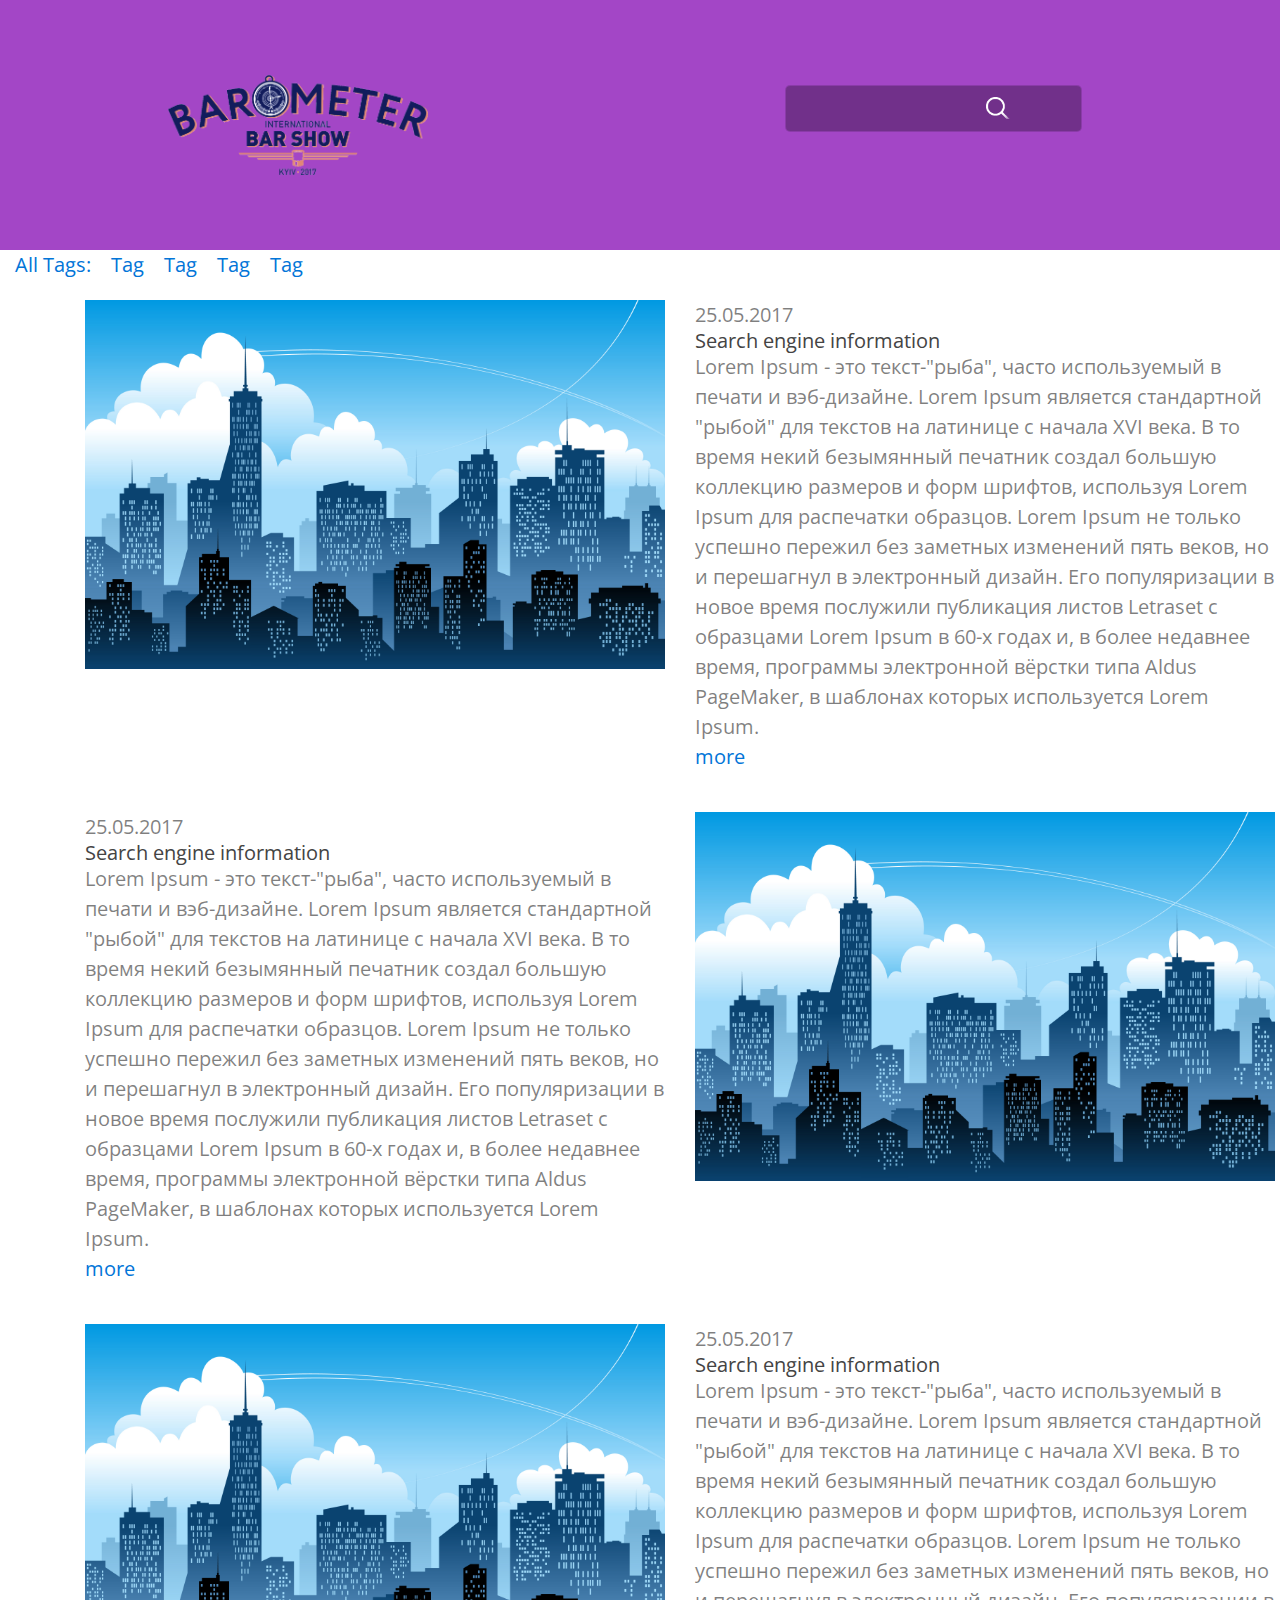
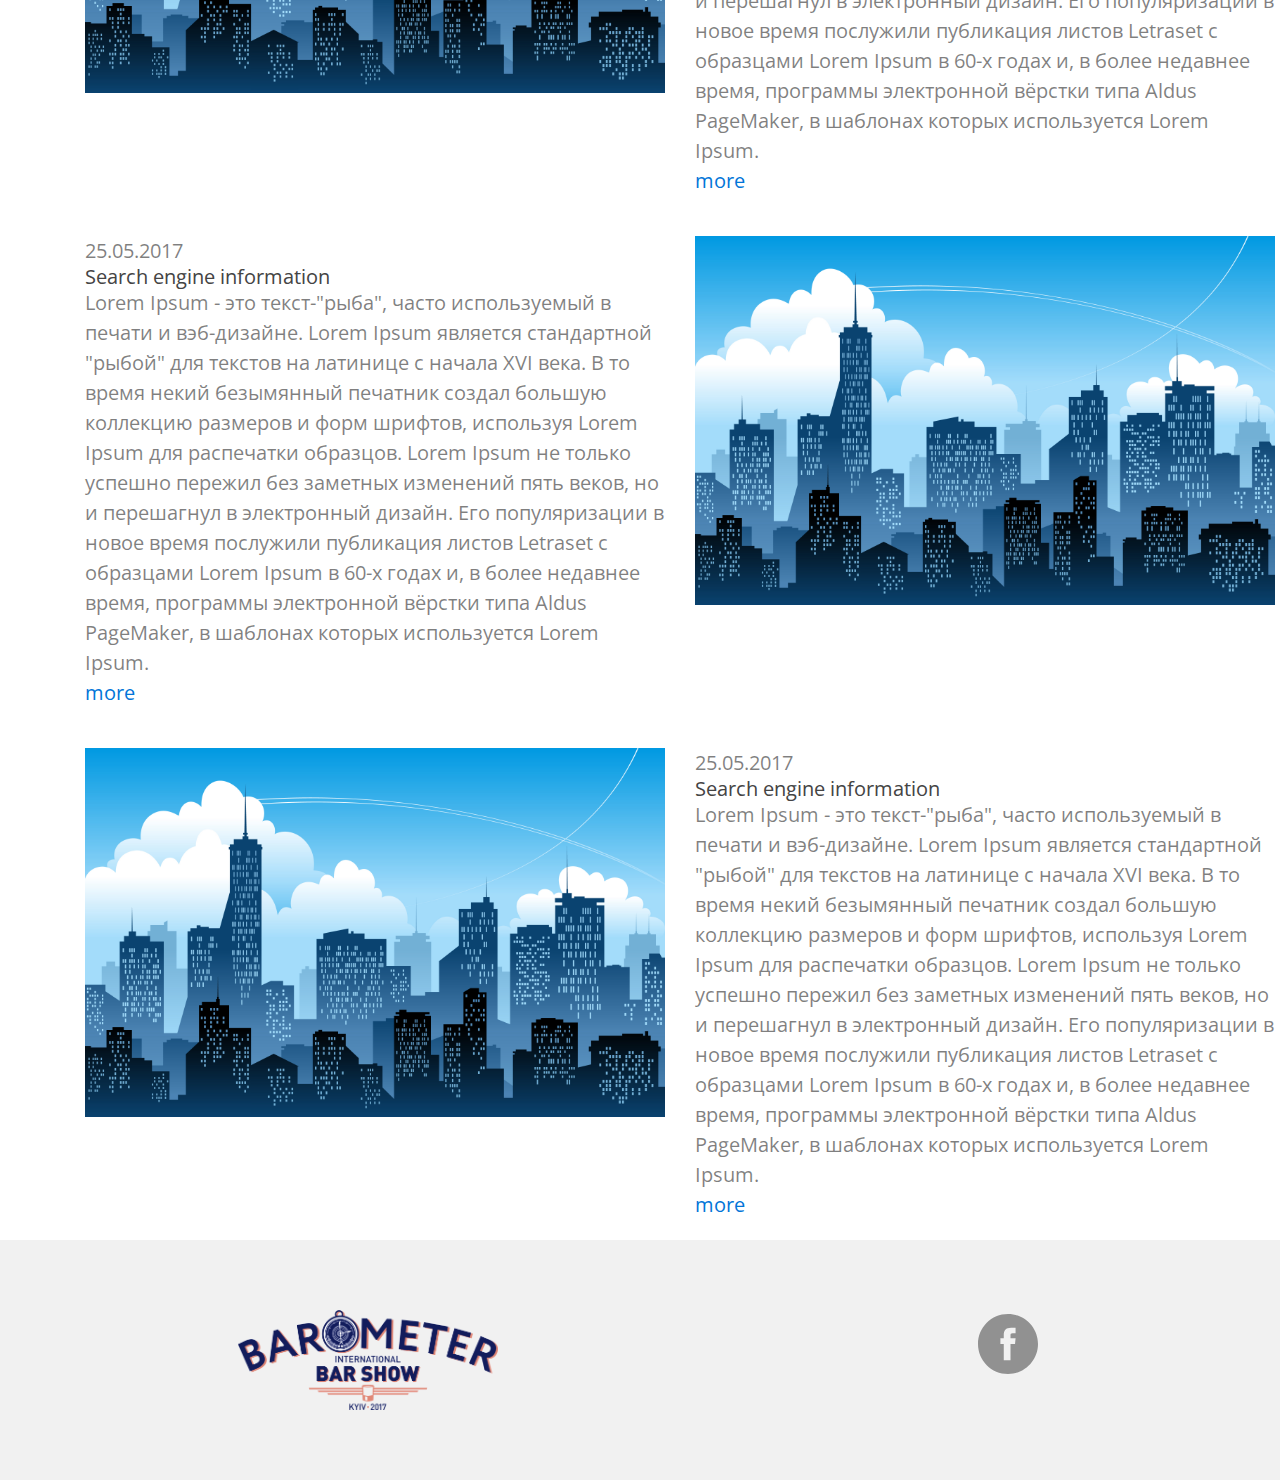
<file: blog.html>
<!DOCTYPE html>
<html xmlns="http://www.w3.org/1999/xhtml">
	<head>
		<meta http-equiv="Content-Type" content="text/html; charset=utf-8" />
		<meta name="viewport" content="width=device-width, initial-scale=1">
		<title>Blog Baromether</title>
		<link rel="shortcut icon" href="img/favicon.png" type="image/png">
		<meta name="author" content="" />
		<meta name="description" content="" />
		<meta name="keywords"  content="" />
		<meta name="Resource-type" content="Document" />
		<link href="css/bootstrap.css" rel="stylesheet" type="text/css" />
		<link href="css/style.css" rel="stylesheet" type="text/css" />
		<link href="css/font-awesome.css" rel="stylesheet" type="text/css" />
		<link href="https://fonts.googleapis.com/css?family=Open+Sans:400,700&amp;subset=cyrillic" rel="stylesheet">
	</head>
	<body class="container-fluid mn-body">
    <header class="row">
      <div class="col-md-12 header-content">
        <img src="img/logo_2017.png" class="main-logo" alt="">
        <nav class="navbar">
          <form class="form-inline">
            <input class="form-control mr-sm-2" type="text" placeholder="">
          </form>
        </nav>
      </div>
    </header>
    <main class="row">
      <section class="col-md-12 tags">
        <ul class="tag-list">
          <li class="tag-header">
            <a href="#" class="tag-link">All Tags:</a>
          </li>
          <li class="tag-item">
            <a href="#" class="tag-link">Tag</a>
          </li>
          <li class="tag-item">
            <a href="#" class="tag-link">Tag</a>
          </li>
          <li class="tag-item">
            <a href="#" class="tag-link">Tag</a>
          </li>
          <li class="tag-item">
            <a href="#" class="tag-link">Tag</a>
          </li>
        </ul>
      </section>
			<section class="col-md-12 blog-section">
				<div class="blog-item col-md-12">
					<div class="col-md-6 blog-illustration">
						<img src="img/bluecity.jpg" class="blog-illustration-img" alt="">
					</div>
					<div class="col-md-6 blog-text">
						<span class="date">25.05.2017</span>
						<h3 class="blog-heading">Search engine information</h3>
						<p class="blog-text">Lorem Ipsum - это текст-"рыба", часто используемый в печати и вэб-дизайне. Lorem Ipsum является стандартной "рыбой" для текстов на латинице с начала XVI века. В то время некий безымянный печатник создал большую коллекцию размеров и форм шрифтов, используя Lorem Ipsum для распечатки образцов. Lorem Ipsum не только успешно пережил без заметных изменений пять веков, но и перешагнул в электронный дизайн. Его популяризации в новое время послужили публикация листов Letraset с образцами Lorem Ipsum в 60-х годах и, в более недавнее время, программы электронной вёрстки типа Aldus PageMaker, в шаблонах которых используется Lorem Ipsum.</p>
						<a href="#" class="blog-more-link">more</a>
					</div>
				</div>
				<div class="blog-item col-md-12">
					<div class="col-md-6 blog-text">
						<span class="date">25.05.2017</span>
						<h3 class="blog-heading">Search engine information</h3>
						<p class="blog-text">Lorem Ipsum - это текст-"рыба", часто используемый в печати и вэб-дизайне. Lorem Ipsum является стандартной "рыбой" для текстов на латинице с начала XVI века. В то время некий безымянный печатник создал большую коллекцию размеров и форм шрифтов, используя Lorem Ipsum для распечатки образцов. Lorem Ipsum не только успешно пережил без заметных изменений пять веков, но и перешагнул в электронный дизайн. Его популяризации в новое время послужили публикация листов Letraset с образцами Lorem Ipsum в 60-х годах и, в более недавнее время, программы электронной вёрстки типа Aldus PageMaker, в шаблонах которых используется Lorem Ipsum.</p>
						<a href="#" class="blog-more-link">more</a>
					</div>
					<div class="col-md-6 blog-illustration">
						<img src="img/bluecity.jpg" class="blog-illustration-img" alt="">
					</div>
				</div>
				<div class="blog-item col-md-12">
					<div class="col-md-6 blog-illustration">
						<img src="img/bluecity.jpg" class="blog-illustration-img" alt="">
					</div>
					<div class="col-md-6 blog-text">
						<span class="date">25.05.2017</span>
						<h3 class="blog-heading">Search engine information</h3>
						<p class="blog-text">Lorem Ipsum - это текст-"рыба", часто используемый в печати и вэб-дизайне. Lorem Ipsum является стандартной "рыбой" для текстов на латинице с начала XVI века. В то время некий безымянный печатник создал большую коллекцию размеров и форм шрифтов, используя Lorem Ipsum для распечатки образцов. Lorem Ipsum не только успешно пережил без заметных изменений пять веков, но и перешагнул в электронный дизайн. Его популяризации в новое время послужили публикация листов Letraset с образцами Lorem Ipsum в 60-х годах и, в более недавнее время, программы электронной вёрстки типа Aldus PageMaker, в шаблонах которых используется Lorem Ipsum.</p>
						<a href="#" class="blog-more-link">more</a>
					</div>
				</div>
				<div class="blog-item col-md-12">
					<div class="col-md-6 blog-text">
						<span class="date">25.05.2017</span>
						<h3 class="blog-heading">Search engine information</h3>
						<p class="blog-text">Lorem Ipsum - это текст-"рыба", часто используемый в печати и вэб-дизайне. Lorem Ipsum является стандартной "рыбой" для текстов на латинице с начала XVI века. В то время некий безымянный печатник создал большую коллекцию размеров и форм шрифтов, используя Lorem Ipsum для распечатки образцов. Lorem Ipsum не только успешно пережил без заметных изменений пять веков, но и перешагнул в электронный дизайн. Его популяризации в новое время послужили публикация листов Letraset с образцами Lorem Ipsum в 60-х годах и, в более недавнее время, программы электронной вёрстки типа Aldus PageMaker, в шаблонах которых используется Lorem Ipsum.</p>
						<a href="#" class="blog-more-link">more</a>
					</div>
					<div class="col-md-6 blog-illustration">
						<img src="img/bluecity.jpg" class="blog-illustration-img" alt="">
					</div>
				</div>
				<div class="blog-item col-md-12">
					<div class="col-md-6 blog-illustration">
						<img src="img/bluecity.jpg" class="blog-illustration-img" alt="">
					</div>
					<div class="col-md-6 blog-text">
						<span class="date">25.05.2017</span>
						<h3 class="blog-heading">Search engine information</h3>
						<p class="blog-text">Lorem Ipsum - это текст-"рыба", часто используемый в печати и вэб-дизайне. Lorem Ipsum является стандартной "рыбой" для текстов на латинице с начала XVI века. В то время некий безымянный печатник создал большую коллекцию размеров и форм шрифтов, используя Lorem Ipsum для распечатки образцов. Lorem Ipsum не только успешно пережил без заметных изменений пять веков, но и перешагнул в электронный дизайн. Его популяризации в новое время послужили публикация листов Letraset с образцами Lorem Ipsum в 60-х годах и, в более недавнее время, программы электронной вёрстки типа Aldus PageMaker, в шаблонах которых используется Lorem Ipsum.</p>
						<a href="#" class="blog-more-link">more</a>
					</div>
				</div>
			</section>
    </main>
    <footer class="row">
			<div class="col-md-12 footer-content">
				<img src="img/logo_2017.png" class="footer-logo" alt="">
				<ul class="footer-social">
					<li class="foter-social-link"><a href="#" class=""></a><img src="img/facebook-g.svg" alt=""></li>
				</ul>
			</div>

    </footer>
	</body>
</html>
</file>
<file: css/style.css>
@font-face {
    font-family:"FontAwesome";
    src:url("../fonts/fontawesome-webfont.woff") format("woff"),
    	url("../fonts/fontawesome-webfont.woff2") format("woff2"),
    	url("../fonts/fontawesome-webfont.ttf") format("ttf"),
    	url("../fonts/fontawesome-webfont.svg") format("svg");
    font-weight:normal;
    font-style:normal;
}
/* Reset CSS
 * --------------------------------------- */
body,div,dl,dt,dd,ul,ol,li,h1,h2,h3,h4,h5,h6,pre,
form,fieldset,input,textarea,p,blockquote,th,td {
    padding: 0;
    margin: 0;
}
a, a:active, a:hover, a:focus{
	text-decoration:none;
}
table {
    border-spacing: 0;
}
fieldset,img {
    border: 0;
}
address,caption,cite,code,dfn,em,strong,th,var {
    font-weight: normal;
    font-style: normal;
}
strong{
	font-weight: bold;
}
ol,ul {
    list-style: none;
    margin:0;
    padding:0;
}
caption,th {
    text-align: left;

}
h1,h2,h3,h4,h5,h6 {
    font-weight: normal;
    font-size: 100%;
    margin:0;
    padding:0;
    color:#444;
}
body{
	/*font-family: Helvetica, sans-serif;*/
	font-family: 'Open Sans', sans-serif;
	color: #333;
	color: rgba(0,0,0,0.5);
}
html {
	font-size: 20px;
}
button {
	font-family: 'Open Sans', sans-serif;
  border:none;
}
button:active, button:focus {
	outline:none;
}
.container-fluid, .container, .row {
	margin:0;
	padding: 0;
}
.wrap{
	margin-left: auto;
	margin-right: auto;
	width: 960px;
	position: relative;
}
h1{
	font-size: 6em;
}
.intro p{
	width: 100%;
	margin: 0 auto;
	font-size: 1.5em;
}
.section{
	text-align:center;
}
#myMenu{
	position: fixed;
    bottom: 20%;
    z-index: 999;
    left: 0;
}
.fp-show-active>ul>li {
	text-align: left;
	padding-left:5px;
}
.fp-show-active>ul>li.active {
	font-weight: bold;
	text-decoration: none;
	color:#fff;
}
.fp-show-active>ul>li>a {
	color:#fff;
	text-transform: lowercase;
	font-size: 13px;
	padding-left:5px;
}
#fp-nav ul li a.active span, .fp-slidesNav ul li a.active span,
#fp-nav ul li:hover a.active span, .fp-slidesNav ul li:hover a.active span {
    height: 15px;
    width: 15px;
    margin: -6px 0 0 -6px;
    border-radius: 100%;
    -webkit-clip-path: polygon(50% 0%, 100% 50%, 50% 100%, 0% 50%);
	clip-path: polygon(50% 0%, 100% 50%, 50% 100%, 0% 50%);
}
#fp-nav ul li a span, .fp-slidesNav ul li a span {
    border-radius: 50%;
    position: absolute;
    z-index: 1;
    height: 4px;
    width: 4px;
    border: 0;
    background: #fff;
    left: 50%;
    top: 50%;
    margin: -2px 0 0 -2px;
    -webkit-transition: all 0.1s ease-in-out;
    -moz-transition: all 0.1s ease-in-out;
    -o-transition: all 0.1s ease-in-out;
    transition: all 0.1s ease-in-out;
}
h1 {
	font-size: 5em;
	font-family: 'Open Sans', sans-serif;
	color: #fff;
	margin:0;
}
.blog-grid-img {
  max-height: 250px;
}
.intro p{
	color: #fff;
}
.section{
	text-align:center;
}
.controlArrow.prev {
	left: 50px;
}
.controlArrow.next{
	right: 50px;
}
#infoMenu li a {
	color: #fff;
}
.navigation-block {
	background-color: #fff;
  position: absolute;
  top: 0;
  height: 120px;
  z-index: 10;
}
.nav-link {
	text-transform: uppercase;
	color:#3a3a3a;
	font-size: 18px;
}
.header-illustration {
	height: 100%;
	background-image: url('../img/image-1.png');
	background-repeat: no-repeat;
	background-size: cover;
	background-position: top center;
  padding-top: 4rem;
}
.logo-main {
	width: 194px;
	height: 80px;
	margin: 0 30px;
}
.navbar-social {
	list-style: none;
  margin: 0;
  padding: 0;
  display: flex;
  justify-content: space-around;
}
.navbar-social > li>a {
	padding: 5px;
}
.nav-link-soc > img {
	width: 40px;
	height: 40px;
}
.header-timing {
	color:#fff;
	font-weight: bold;
	font-size: 50px;
	padding-top: 5rem;
}
.header-timing-h2 {
	color:#fff;
	font-weight: bold;
	font-size: 50px;
	padding: 10px;
}
.numbers {
	font-size: 90px;
}

/*General starter*/
.buy-ticket {
  width: 288px;
	height: 79px;
	margin-top:3rem;
	background: #121c5c;
	border:none;
	color:#fff;
	text-transform: uppercase;
	font-weight: bold;
	box-shadow: 10px 6px 0px 0px #e08776;
}
.buy-ticket:hover {
	cursor:pointer;
	-o-transform: translate3d(5px, 5px, 5px);
	-ms-transform: translate3d(5px, 5px, 5px);
	-moz-transform: translate3d(5px, 5px, 5px);
	-webkit-transform: translate3d(5px, 5px, 5px);
	transform: translate3d(5px, 5px, 5px);
	-o-transition: all linear 100ms;
	-ms-transition: all linear 100ms;
	-moz-transition: all linear 100ms;
	-webkit-transition: all linear 100ms;
	transition: all linear 100ms;
	box-shadow: 5px 2px 0px 0px #e08776;
}
.button-starter-main {
	width: 288px;
	height: 79px;
	margin-top:3rem;
	background: #121c5c;
	border:none;
	color:#fff;
	text-transform: uppercase;
	font-weight: bold;
	box-shadow: 10px 6px 0px 0px #e08776;
}
.button-starter-main:hover {
	cursor:pointer;
	-o-transform: translate3d(5px, 5px, 5px);
	-ms-transform: translate3d(5px, 5px, 5px);
	-moz-transform: translate3d(5px, 5px, 5px);
	-webkit-transform: translate3d(5px, 5px, 5px);
	transform: translate3d(5px, 5px, 5px);
	-o-transition: all linear 100ms;
	-ms-transition: all linear 100ms;
	-moz-transition: all linear 100ms;
	-webkit-transition: all linear 100ms;
	transition: all linear 100ms;
	box-shadow: 5px 2px 0px 0px #e08776;
}
.button-starter {
	width: 288px;
	height: 79px;
	margin-top:1rem;
	background: #E0DA00;
	border:none;
	color:#fff;
	text-transform: uppercase;
	font-weight: bold;
	box-shadow: #444 1px 1px 0,
                #444 2px 2px 0,
                #444 3px 3px 0,
                #444 4px 4px 0,
                #444 5px 5px 0,
                #444 6px 6px 0,
                #444 7px 7px 0,
                #444 8px 8px 0;
	-webkit-box-shadow: #444 1px 1px 0,
                #444 2px 2px 0,
                #444 3px 3px 0,
                #444 4px 4px 0,
                #444 5px 5px 0,
                #444 6px 6px 0,
                #444 7px 7px 0,
                #444 8px 8px 0;
}
.button-starter:hover {
	cursor:pointer;
	-o-transform: translate3d(5px, 5px, 5px);
	-ms-transform: translate3d(5px, 5px, 5px);
	-moz-transform: translate3d(5px, 5px, 5px);
	-webkit-transform: translate3d(5px, 5px, 5px);
	transform: translate3d(5px, 5px, 5px);
	-o-transition: all ease-in-out 200ms;
	-ms-transition: all ease-in-out 200ms;
	-moz-transition: all ease-in-out 200ms;
	-webkit-transition: all ease-in-out 200ms;
	transition: all ease-in-out 200ms;
	-webkit-box-shadow: #444 1px 1px 0,
                #444 2px 2px 0,
                #444 3px 3px 0,
                #444 4px 4px 0;
    box-shadow: #444 1px 1px 0,
                #444 2px 2px 0,
                #444 3px 3px 0,
                #444 4px 4px 0;
}
.starter-section{
	display: flex;
	flex-wrap: wrap;
	justify-content: space-around;
}
.starter-heading {
	text-align: left;
    text-transform: uppercase;
    font-size: 3rem;
    padding-left: 6rem;
    padding-top: 1rem;
}
.starter-heading-description {
	padding-left: 6rem;
	color:#fff;
	text-align: left;
}
.dot {
	display: inline-block;
	width:10px;
	height: 10px;
	background-color: #fff;
	border:1px solid #fff;
	border-radius: 50%;
	margin-bottom: 0.5rem;
}
/*Event*/
.events-textblock {
	text-align: justify;
    padding-left: 7rem;
    padding-top: 3rem;
    color: #fff;
    font-size: 1rem;
}
.events-img {
	margin: 10px 0;
}
/*Speakers*/
.speakers-items {
	display: flex;
	flex-wrap: wrap;
	flex-direction: row;
  justify-content: space-around;
	padding-left: 4rem;
	padding-bottom: 5rem;
	padding-top:1rem;
}
.speakers-item {
	margin:1rem;
	padding: 0;
}
.speaker-info {
	display: none;
}
.speakers-item:hover >a> .speaker-info {
	display: block;
	position:absolute;
	top:0;
	left:0;
	right:0;
	bottom: 0;
	-webkit-transition: all 0.5s ease-in-out;
    -moz-transition: all 0.5s ease-in-out;
    -o-transition: all 0.5s ease-in-out;
    transition: all 0.5s ease-in-out;
	background: rgba(246,76,255,1);
    background: -moz-linear-gradient(-45deg, rgba(246,76,255,0.5) 0%, rgba(10,108,255,0.5) 100%);
    background: -webkit-gradient(left top, right bottom, color-stop(0%, rgba(246,76,255,0.5)), color-stop(100%, rgba(10,108,255,0.1)));
    background: -webkit-linear-gradient(-45deg, rgba(246,76,255,0.5) 0%, rgba(10,108,255,0.5) 100%);
    background: -o-linear-gradient(-45deg, rgba(246,76,255,0.5) 0%, rgba(10,108,255,0.5) 100%);
    background: -ms-linear-gradient(-45deg, rgba(246,76,255,0.5) 0%, rgba(10,108,255,0.5) 100%);
    background: linear-gradient(135deg, rgba(246,76,255,0.5) 0%, rgba(10,108,255,0.5) 100%);
    filter: progid:DXImageTransform.Microsoft.gradient( startColorstr='#f64cff', endColorstr='#0a6cff', GradientType=1 );
}
@keyframes slideInRight {
  from {
    transform: translate3d(100%, 0, 0);
    visibility: visible;
  }

  to {
    transform: translate3d(0, 0, 0);
  }
}

.slideInRight {
  animation-name: slideInRight;
}
.md-content {
  background-color:#fff;
  color:#000;
}
.speaker-info-modal {
  display: flex;
  flex-wrap: wrap;
}
.position-modal {
  color:#ccc;
}
.speaker-description-modal {
  text-align: left;
}
.nav-link-modal {
  height: 50px;
}
.navbar-social-modal {
  display: flex;
  flex-wrap: wrap;
  justify-content: space-around;
  margin: 20px 0;
}
.speaker-event-modal {
  display: flex;
  flex-wrap: wrap;
}
.event-one-modal {
  display: flex;
  flex-wrap: wrap;
  padding: 20px;
  border: 5px solid #FFF;
  background-color: #eceeef;
}
.date-modal >span {
  font-size: 35px;
}
.event-date-modal {
  font-size: 16px;
}
.date-modal {
  color:#888;
}
.event-date-modal {
  width: 30%;
  border-right: 1px solid #ccc;
  color: #888;
}
.time-modal {
  color:#888;
}
.event-name-modal {
  width:70%;
  text-align: left;
  padding-left: 1rem;
}
.event-two-modal {
  display: flex;
  flex-wrap: wrap;
  background-color: #F0EB50;
  border:5px solid #fff;
  padding:20px;
}
.speaker-name-modal {
  font-size:30px;
  font-weight: 600;
  text-transform: uppercase;
}
.speaker-name {
	position: absolute;
	z-index: 10;
	bottom: 30px;
	right: 0;
	color: #fff;
	font-weight: bold;
	text-transform: uppercase;
	font-size: 12px;
	padding: 5px;
	width: 100%;
    text-align: right;
}
.speaker-name::after {
	content:" ";
	display: block;
	width:40px;
	height:3px;
	background-color: #fff;
	margin-left: 0;
}
.speaker-social {
	width:30px;
	height: 30px;
}
.speaker-info {
	padding: 20px;
}
.speaker-info > p {
	color:#fff;
	font-size: 12px;
	text-align: left;
}
/*Bars*/

/*Блог*/
.blog-grid {
	display: flex;
	flex-wrap: wrap;
	justify-content: space-around;
}
.blog-item {
	margin:1rem 2rem;
}
.blog-item-heading {
	background-color:#444;
	padding: 1rem;
	color:#fff;
	text-align: left;
	margin-left: -1rem;
	margin-right: 1rem;
	margin-top: -1rem;
	position: relative;
	z-index: 10;
}
.contact-info {
	display: flex;
	flex-wrap: wrap;
	margin-top:2rem;
	justify-content: space-around;
}
.contact-info > div > i {
	opacity: 0.6;
	color:#fff;
	font-size: 64px;
}
.contact-illustration {
	margin-top:2rem;
}
/*Modal*/
.modal-content {
	background-color: #fff;
	margin: 5% auto;
	padding: 20px;
	border: 1px solid #888;
	width: 50%;
}
.modal {
	display: none;
	position: fixed;
	z-index: 100;
	left: 0;
	top: 0;
	width: 100%;
	height: 100%;
	overflow: auto;
	background-color: rgba(0,0,0,0.4);
}
.closebtn {
	background-color:#000;
	cursor:pointer;
	color: #aaa;
	float: right;
	font-size: 28px;
	font-weight: bold;
}
.closebtn::after {
	content: "\f057";
	font-family: "FontAwesome";
	display: block;
	color: #000;
	position: absolute;
	width: 30px;
	height: 30px;
	right: 20px;
	z-index: 2;
}
.header-modal {
	width: 100%;
	text-align: center;
	margin: 20px 0;
}
.modal-content-panorama {
	background-color: #fff;
	margin:0;
	padding: 20px;
	border: 1px solid #fff;
	width: 100%;
	height: 100%;
}
.form-button {
	font-family: inherit;
}

/*Tickets---------------*/
.standart-ticket {
	background-color: #f1f1f1;
	padding-top:2rem;
	padding-bottom: 3rem;
}
.premium-ticket {
	padding-top:2rem;
	padding-bottom: 1rem;
	background-color: #ffffff;
}
.ticket-stan-heading {
	width: 100%;
	text-align: center;
}
.ticket-stan-heading::after {
	content:" ";
	display: block;
	width:60%;
	height: 2px;
	background-color: #ccc;
	margin-top:10px;
}
.ticket-stan-heading > span {
	font-size: 3rem;
	color:#000;
	margin-left:60px;
	margin-top: -10px;
	font-weight: bold;
}
.ticket-prem-heading {
	width:100%;
	text-align:center;
}
.ticket-prem-heading::after {
	content:" ";
	display: block;
	width:60%;
	height: 2px;
	background-color: orange;
	margin-top:10px;
}
.ticket-prem-heading > span {
	font-size: 3rem;
	color:orange;
	margin-left:60px;
	margin-top: -10px;
	font-weight: bold;
}
.ticket-stan {
	width:100%;
	text-align: center;
	border-bottom: 1px solid #ccc;
	margin-top:1rem;
}
.ticket-prem {
	width:100%;
	text-align: center;
	border-bottom: 1px solid orange;
	margin-top:1rem;
}
.partners-logo {
	height:200px;
}
.partners-block > p {
  color: #000;
  text-align: center;
}
.partners-block > h4 {
	color:#000;
	font-size: 1rem;
	font-weight: bold;
	padding: 10px 0;
}

/*Programm*/
.nav-tabs .nav-item.show .nav-link {
    color: #444;
    background-color: rgba(255, 255, 255, 0);
    border-color: transparent;
}
.nav-tabs .nav-link.active {
	color: #000 !important;
	background-color: rgba(255, 255, 255, 0);
	border: transparent;
}
.nav-tabs .nav-link:focus, .nav-tabs .nav-link:hover {
    border-color:transparent;
    color: #ccc;
}
.programm-table {
	padding: 2rem;
}
.nav-tabs {
	justify-content: center;
	border-bottom: 2px solid transparent;
}
.nav-tabs>li>a:hover {
	color: #000 !important;
}
.nav-tabs>li>a.active::after {
	content:" ";
	display: block;
	width: 100%;
	height: 3px;
	background-color: #000;
	margin: 10px auto;
	top: 0;
	animation-name:
}
.table > tbody > tr > td {
    border-right: 1px solid #fff;
    border-bottom: 0px solid transparent;
    border-top: 0px solid transparent;
    color: #fff;
}
.contact-info {
	display: flex;
	flex-wrap: wrap;
	flex-direction: row;
	justify-content: space-around;
	text-align: center;
}
.contacts-bar {
	display: flex;
	flex-wrap: wrap;
}
.icongrafic-bar {
	padding: 1rem;
	font-size: 50px;
	color: #20e3d9;
	width: 30%;
	height: 120px;
	background-color: rgba(51,0,0,0.2);
}
.contacts-bar-text {
	padding: 1rem 10px;
	width: 70%;
	height: 120px;
	background-color: rgba(51,0,0,0.1);
}
.navbar-social-contact {
	width: 100%;
	display: flex;
	flex-wrap: wrap;
	flex-direction: row;
	justify-content: center;
}
.navbar-social-contact > li {
	margin: 5px 10px;
}
.bar-slogan {
	font-size: 16px;
}
.contact-navigation {
	display: flex;
	flex-wrap: wrap;
	justify-content: space-around;;
}
.contact-navigation > ul > li {
	display: flex;
	flex-wrap: wrap;
	margin: 20px 10px;
}
.contact-navigation > ul > li > a {
	color: #000;
}
.contact-navigation > ul > li > a:hover {
	color: #fff;
}
.contact-navigation > ul {
	display: flex;
	flex-direction: row;
}
.contacts-bar-img {
	max-height: 200px;
}
.contact-bl {
  width: 100%;
}
.icongrafic {
  color: #fff;
  font-size: 30px;
  width: 20%;
}
.contact-txt {
  width: 50%;
}
.location {
  color:#fff;
  font-size: 1rem;
  text-align: left;
}
.contact-bl {
  display: flex;
  flex-wrap: wrap;
  justify-content: center;
}
.button-starter-main-mob {
  display: none;
}
.md-close {
  background-color: transparent;
}
.md-close::after {
  content:" ";
  background-image:url('../img/close.svg');
  /*content:"\f00d";
  font-family: "FontAwesome";
  font-size:30px;
  color:#888;*/
  background-size: 100%;
  background-repeat:no-repeat;
  background-position: center;
  width: 40px;
  height: 40px;
  position: absolute;
  right: 5px;
  top: 5px;
}
.program-info-modal {
  display: flex;
  flex-wrap: wrap;
  border: 5px solid #EEC603;
}
.program-time-modal, .program-modal-speaker {
  transform: rotate3d(0,0,1, -90deg);
  font-size: 43px;
  color: #eee;
  width: 350px;
  height: 50px;
  margin: 0;
  padding: 0;
  margin-left: -150px;
  margin-top: 120px;
}
.program-heading-modal {
  font-size: 30px;
  color: #000;
  margin: 20px 0;
  font-weight: 600;
}
.program-description-modal, .program-img-modal {
  text-align:left;
}
.premium-program-modal {
  transform: rotate3d(0,0,1, -45deg);
  margin-left: -10px;
  color: #fff;
  margin-top: 10px;
  font-size: 16px;
}
.wrapping-label {
  position: absolute;
  width: 100px;
  height: 100px;
  font-size: 14px;
  text-align: left;
  background-color: #eec603;
  margin-top: -31px;
  margin-left: -31px;
  -webkit-clip-path: polygon(0 0, 0 100%, 100% 0);
  clip-path: polygon(0 0, 0 100%, 100% 0);
}
.partners-all {
  display: flex;
  flex-wrap: wrap;
  padding: 70px;
  justify-content: center;
}
.partners-all > div {
  margin:20px 0;
}
.fp-controlArrow.fp-prev {
    left: 50px;
    width: 0;
    border-width: 20px 30px 20px 0;
    border-color: transparent #fff transparent transparent;
}
.fp-controlArrow.fp-next {
    right: 15px;
    border-width: 20px 0 20px 30px;
    border-color: transparent transparent transparent #fff;
}
.nav-tabs .nav-item {
    margin-bottom: -22px;
}
.nav-tabs {
  width: 70%;
  margin-left: 15%;
  border-bottom: 3px solid rgba(0, 0, 0, 0.31);
}
.event-onehour {
  width: 83px;
  font-size: 8px;
  white-space: pre-wrap;
}
.event-twohours {
  width: 166px;
  font-size: 12px;
}
.event-threehours {
  width: 230px;
  font-size: 12px;
}
.event-yellow {
  background-color: rgba(255, 255, 0, 1);
  opacity:0.8;
}
.event-white {
  background-color: rgba(255, 255, 255, 1);
  opacity:0.8;
}
.event-hover:hover {
  opacity:1;
  cursor: pointer;
}
.icon-add {
  display: none;
}
.event-hover:hover > .icon-add {
  display: inline-block;
  font-size: 30px;
  color:rgb(131, 76, 255);
  position: absolute;
  right: 0;
  top:-10px;
}
#fp-nav > ul {
  display: block;
}
.nav-menu {
  display: flex;
  flex-wrap: wrap;
  justify-content: space-around;
}
.load-more-block {
  display: none;
}
.icongrafic {
  font-size: 60px;
  color:rgba(255, 254, 255, 0.57);
}
.contact-txt {
  padding-top:2rem;
}
.events-img {
  max-height: 300px;
}
.events-textblock {
    text-align: justify;
    padding-left: 5rem;
    padding-top: 1rem;
    color: #fff;
    font-size: 14px;
}
.blog-item > img {
  max-height: 200px;
}
.blog-item-heading {
    background-color: #444;
    padding: 5px;
    font-size: 15px;
}
.starter-heading {
    text-align: left;
    text-transform: uppercase;
    font-size: 2rem;
    padding-left: 4rem;
    padding-top: 1rem;
}
.starter-heading-description {
    padding-left: 4rem;
    color: #fff;
    text-align: left;
    font-size: 15px;
}
.accordion-tabs {
  display: none;
}
.event-odd {
  position: absolute;
  z-index: 10;
  color:#000;
  margin-top:-15px;
  padding: 5px;
  border: none;
}
.event-even {
  position: absolute;
  z-index: 10;
  color:#000;
  margin-left: -65px;
  margin-top:-15px;
  padding: 5px;
  border:none;
}
.event-yellow {
  background-color: rgba(255, 255, 0, 1);
  opacity:0.8;
}
.event-white {
  background-color: rgba(255, 255, 255, 1);
  opacity:0.8;
}
.nav-menu {
  display: flex;
  flex-wrap: wrap;
  justify-content: space-around;
}
.event-hover:hover > .icon-add {
  display: inline-block;
  font-size: 30px;
  color:rgb(131, 76, 255);
  position: absolute;
  right: 0;
  top:-10px;
}
.table {
  margin-top:30px;
}
/*Blog page*/
header, main, footer {
  width: 100%;
}
header {
  background-color: #A346C6;
}
footer {
  background-color: #F1F1F1;
}
.mn-body {
  display: flex;
  flex-wrap: wrap;
  justify-content: center;
}
.main-logo {
  max-height: 100px;
}
.header-content {
  width: 100%;
  display: flex;
  flex-wrap: wrap;
  justify-content: space-around;
  padding: 75px 0;
}
.form-control {
  background-color: rgba(0,0,0, 0.3);
  background-image: url("../img/search-img.png");
  background-size: 30px;
  background-repeat: no-repeat;
  background-position-x: 200px;
  background-position-y: center;
  color:#fff;
}
.form-control[attr=placeholder] {
  color:#fff;
}
.form-control:focus {
  background-color: rgba(0,0,0, 0.3);
  color: #fff;
  outline:none;
  border:none;
}
.tag-list {
  display: flex;
  flex-wrap: wrap;
  justify-content:flex-start;
  flex-direction: row;
}
.tag-list > li {
  padding-right: 20px;
}
.blog-illustration-img {
  max-width: 100%;
}
.blog-section {
  display: flex;
  flex-wrap: wrap;
  justify-content: space-around;
}
.blog-item {
  display: flex;
  flex-wrap: wrap;
  justify-content: space-around;
}
.footer-logo {
  max-height: 100px;
}
.footer-content {
  padding: 70px 0;
  width: 100%;
  display: flex;
  flex-wrap: wrap;
  justify-content: space-around;
}

/*Media queries -----------------*/
@media screen and (min-width:1440px) {
  .icon-add {
    display: none;
  }
  #fp-nav > ul {
    display: block;
  }
  .load-more-block {
    display: none;
  }
  .icongrafic {
    font-size: 60px;
    color:rgba(255, 254, 255, 0.57);
  }
  .contact-txt {
    padding-top:2rem;
  }
  .location {
    text-align: left;
  }
	.events-img {
		max-height: 300px;
	}
	.events-textblock {
	  text-align: justify;
	  padding-left: 5rem;
	  padding-top: 1rem;
	  color: #fff;
	  font-size: 14px;
	}
	.blog-item > img {
		max-height: 200px;
	}
	.blog-item-heading {
	  background-color: #444;
	  padding: 5px;
	  font-size: 15px;
	}
	.starter-heading {
	    text-align: left;
	    text-transform: uppercase;
	    font-size: 2rem;
	    padding-left: 4rem;
	    padding-top: 1rem;
	}
	.starter-heading-description {
	    padding-left: 4rem;
	    color: #fff;
	    text-align: left;
	    font-size: 15px;
	}
  .accordion-tabs {
    display: none;
  }
  .events-section {
    display: flex;
    flex-wrap: wrap;
    flex-direction:row;
  }
  .events-section > .events-textblock {
    width: 70%;
    display: flex;
    flex-wrap: wrap;
    padding: 1rem;
    padding-left:2rem;
  }
  .events-section > .events-illustrations {
    width: 30%;
    display: flex;
    flex-wrap: wrap;
    padding: 1rem;
  }
}
@media screen and (min-width:1025px) and (max-width:1439px) {
  .event-hover:hover {
    opacity:1;
    cursor: pointer;
  }
  .icon-add {
    display: none;
  }
  .navbar-nav .nav-link {
    font-size: 14px;
  }
  .events-section {
    display: flex;
    flex-wrap: wrap;
    flex-direction:row;
  }
  .events-section > .events-textblock {
    width: 70%;
    display: flex;
    flex-wrap: wrap;
    padding: 1rem;
    padding-left:2rem;
  }
  .events-section > .events-illustrations {
    width: 30%;
    display: flex;
    flex-wrap: wrap;
    padding: 1rem;
  }
  .events-img {
    max-height: 200px;
  }
  .event-hover:hover > .icon-add {
    display: inline-block;
    font-size: 30px;
    color:rgb(131, 76, 255);
    position: absolute;
    right: 0;
    top:-10px;
  }
  #fp-nav > ul {
    display: block;
  }
  .load-more-block {
    display: none;
  }
  .icongrafic {
    font-size: 60px;
    color:rgba(255, 254, 255, 0.57);
  }
  .contact-txt {
    padding-top:2rem;
  }
  .location {
    text-align: left;
  }
	.events-textblock {
	    text-align: justify;
	    padding-left: 5rem;
	    padding-top: 1rem;
	    color: #fff;
	    font-size: 14px;
	}
	.blog-item > img {
		max-height: 200px;
	}
	.blog-item-heading {
	    background-color: #444;
	    padding: 5px;
	    font-size: 15px;
	}
	.starter-heading {
	    text-align: left;
	    text-transform: uppercase;
	    font-size: 2rem;
	    padding-left: 4rem;
	    padding-top: 1rem;
	}
	.starter-heading-description {
	    padding-left: 4rem;
	    color: #fff;
	    text-align: left;
	    font-size: 15px;
	}
  .accordion-tabs {
    display: none;
  }
}
@media screen and (min-width:768px) and (max-width:1024px){
  .main-menu {
    font-size: 15px;
  }
  .card-header {
	  padding: 5px;
	  margin-bottom: 0;
	  background-color: rgba(247, 247, 249, 0);
	  border-bottom: 1px solid rgba(0, 0, 0, 0);
	}
	.card {
	  background-color: rgba(255, 255, 255, 0);
	  border: 1px solid rgba(0, 0, 0, 0);
	  border-radius: 0;
	}
  .table {
    display: none;
  }
  .main-menu {
    font-size: 12px;
  }
  .events-textblock {
    text-align: justify;
    padding-left: 3rem;
    padding-top: 1rem;
    color: #fff;
    font-size: 14px;
  }
  .events-img {
    max-width: 80%;
    max-height:100%;
  }
  .location {
    text-align: left;
    font-size: 16px;
  }
  .icongrafic {
    padding-top: 20px;
    font-size: 45px;
  }
	.card {
		margin:20px 0;
	}
	.card-header {
		border-bottom: 1px;
  }
  .accordion-tabs {
    display: block;
  }
  .event-onehour {
    width: 100%;
    font-size: 12px;
    white-space: pre-wrap;
  }
  .event-twohours {
    width: 100%;
    font-size: 12px;
  }
  .event-threehours {
    width: 100%;
    font-size: 12px;
  }
  .event-even {
    position: relative;
    z-index: 10;
    color:#000;
    margin-left: 0;
    margin-top:0;
    padding: 5px;
    border:none;
  }
}
@media screen and (min-width:426px) and (max-width:767px){
  .accordion-tabs {
    display: block;
  }
  .table {
    display: none;
  }
  .event-onehour {
    width: 100%;
    font-size: 12px;
    white-space: pre-wrap;
  }
  .event-twohours {
    width: 100%;
    font-size: 12px;
  }
  .event-threehours {
    width: 100%;
    font-size: 12px;
  }
  .event-even {
    position: relative;
    z-index: 10;
    color:#000;
    margin-left: 0;
    margin-top:0;
    padding: 5px;
    border:none;
  }
  .card-header {
    padding: 5px;
    margin-bottom: 0;
    background-color: rgba(247, 247, 249, 0);
    border-bottom: 1px solid rgba(0, 0, 0, 0);
  }
  .card {
    background-color: rgba(255, 255, 255, 0);
    border: 1px solid rgba(0, 0, 0, 0);
    border-radius: 0;
  }
}
@media screen and (min-width:320px) and (max-width:425px){
  .accordion-tabs {
    display: block;
  }
  .table {
    display: none;
  }
  .event-onehour {
    width: 100%;
    font-size: 12px;
    white-space: pre-wrap;
  }
  .event-twohours {
    width: 100%;
    font-size: 12px;
  }
  .event-threehours {
    width: 100%;
    font-size: 12px;
  }
  .event-even {
    position: relative;
    z-index: 10;
    color:#000;
    margin-left: 0;
    margin-top:0;
    padding: 5px;
    border:none;
  }
  .card-header {
    padding: 5px;
    margin-bottom: 0;
    background-color: rgba(247, 247, 249, 0);
    border-bottom: 1px solid rgba(0, 0, 0, 0);
  }
  .card {
    background-color: rgba(255, 255, 255, 0);
    border: 1px solid rgba(0, 0, 0, 0);
    border-radius: 0;
  }
}
</file>
